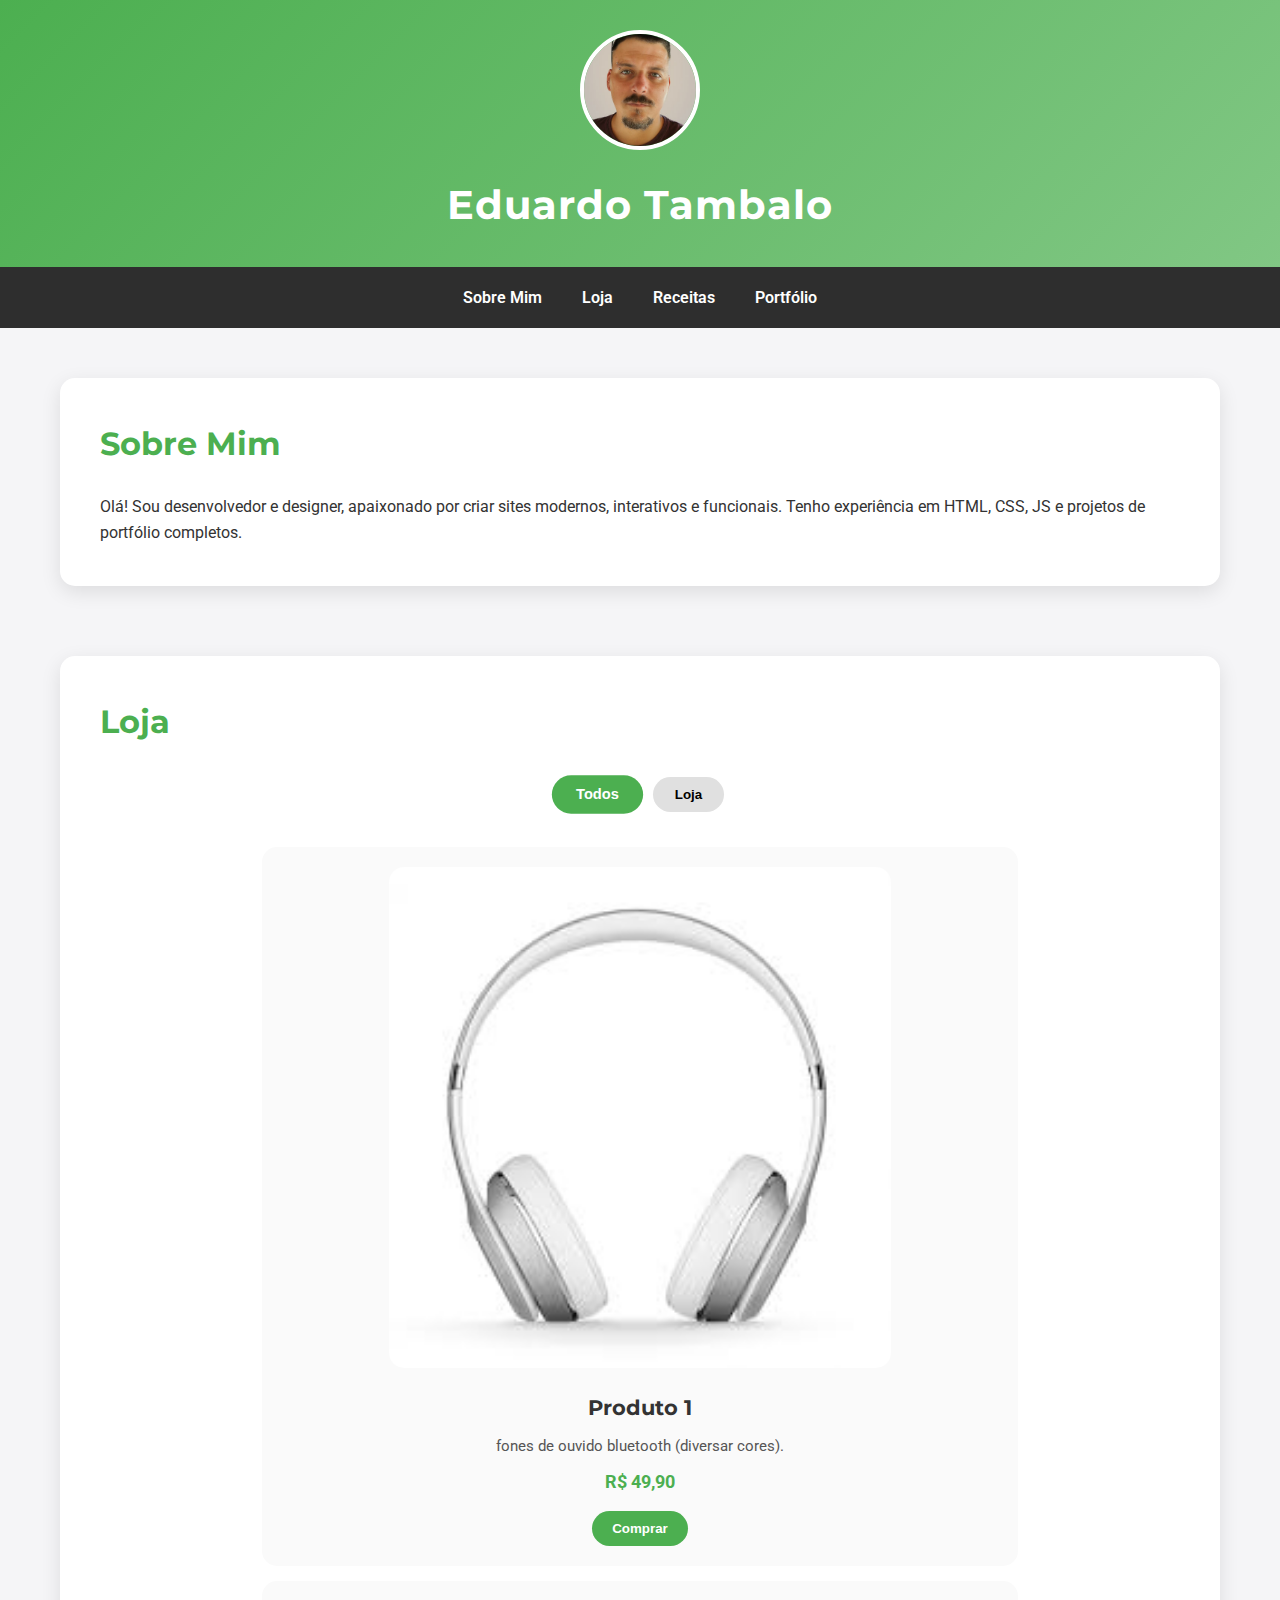
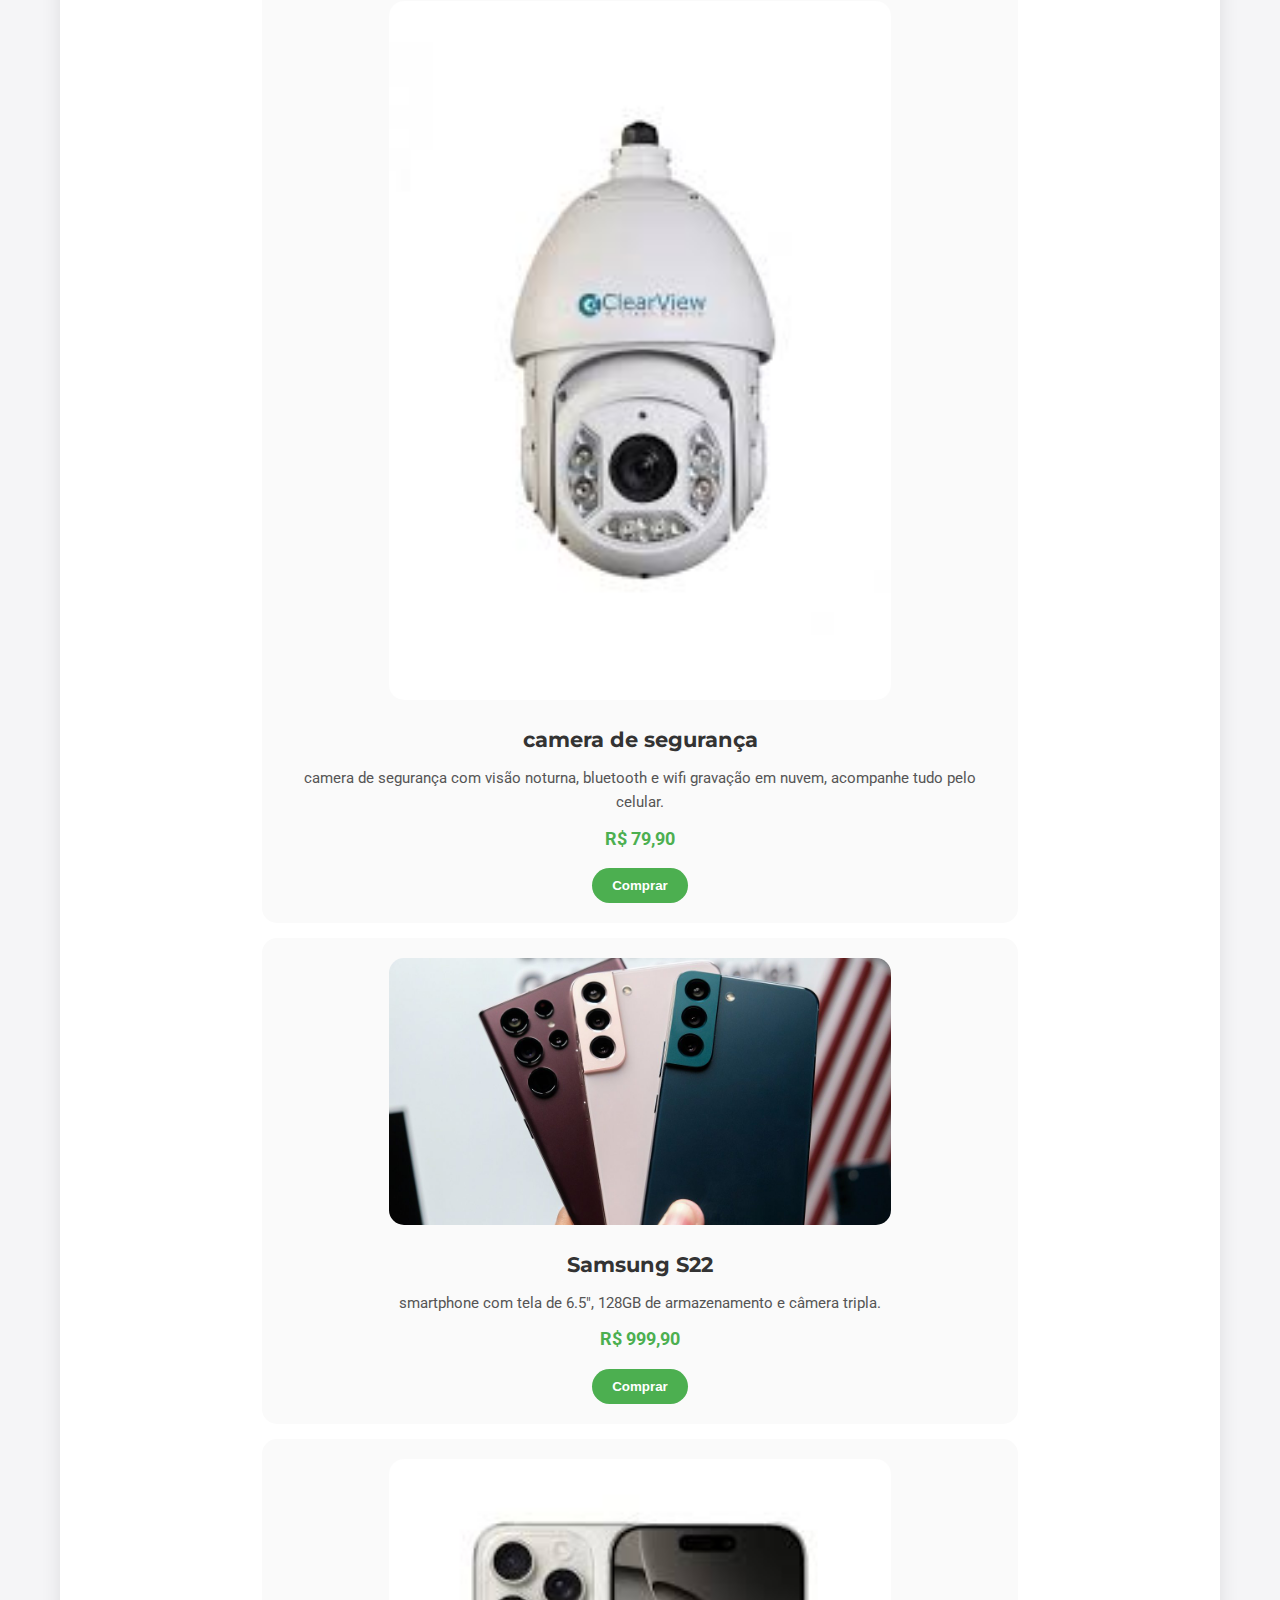
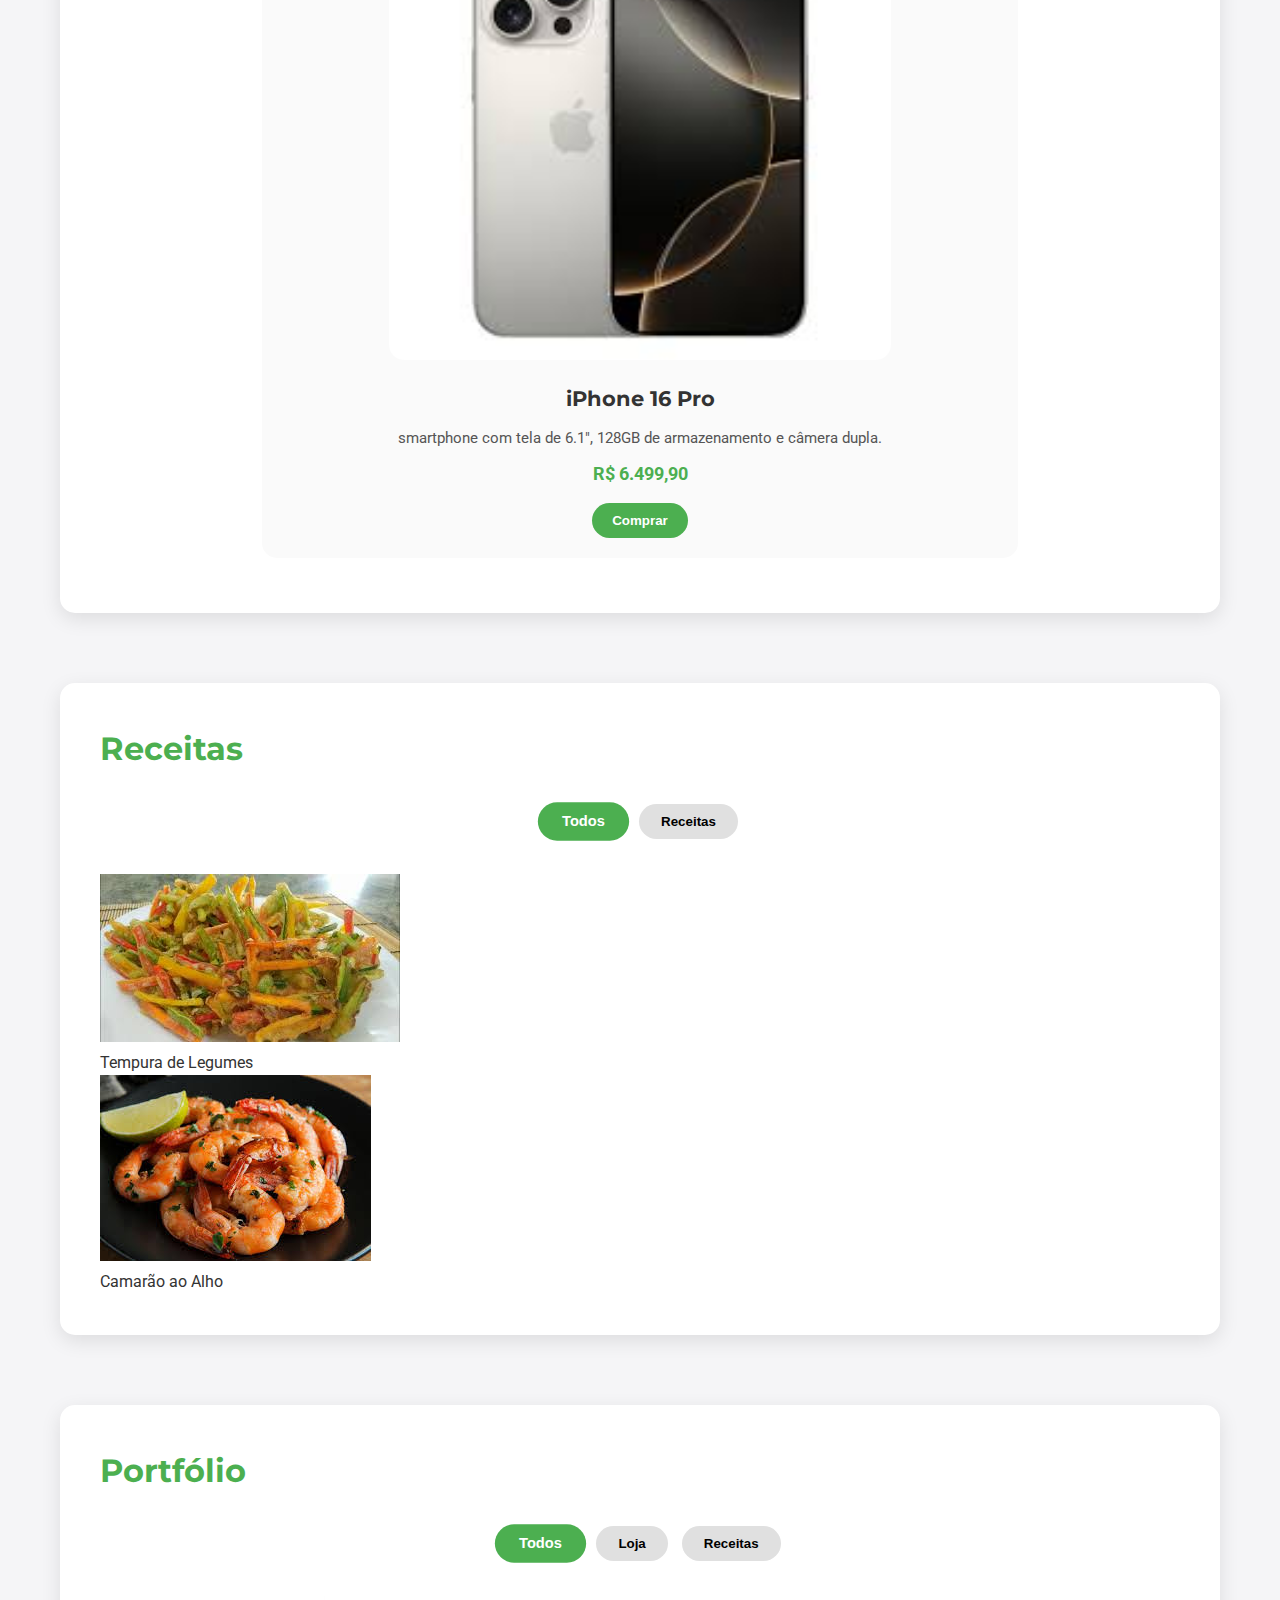
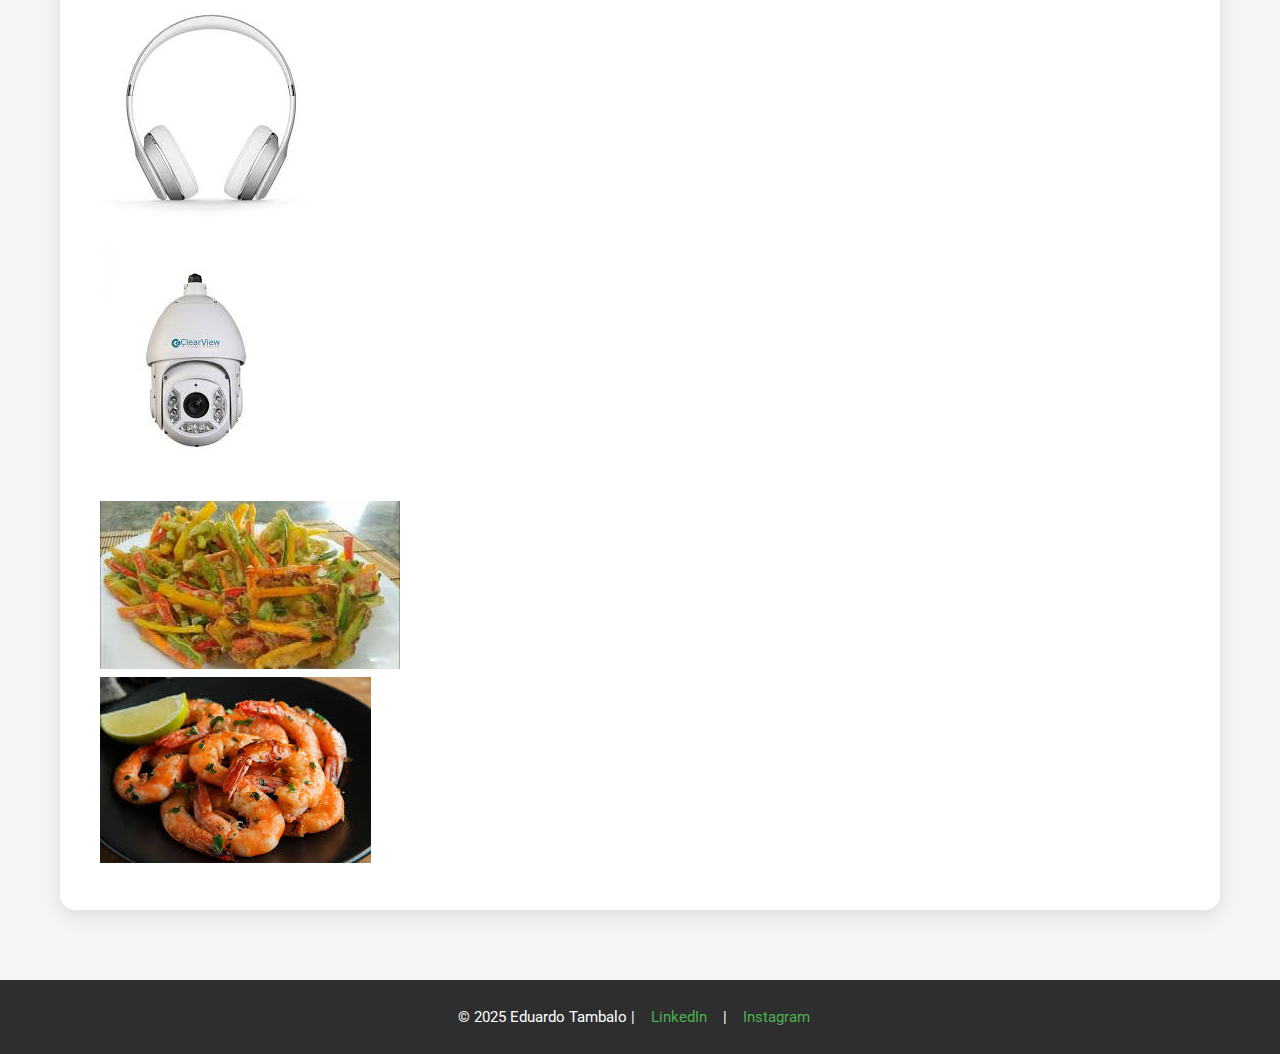
<file: index.html>
<!DOCTYPE html>
<html lang="pt-BR">
<head>
    <meta charset="UTF-8">
    <meta name="viewport" content="width=device-width, initial-scale=1.0">
    <title>Portfólio Eduardo Tambalo</title>
    <link rel="stylesheet" href="style.css">
    <link rel="icon" href="imagens/icon.ico" type="image/png">
</head>
<body>

<!-- ===================== HEADER ===================== -->
<header>
    <img src="imagens/minha.foto.jpg" alt="Foto Eduardo Tambalo">
    <h1>Eduardo Tambalo</h1>
</header>

<!-- ===================== NAV ===================== -->
<nav>
    <button class="nav-toggle">☰</button>
    <ul>
        <li><a href="sobre.html">Sobre Mim</a></li>
        <li><a href="#loja">Loja</a></li>
        <li><a href="#receitas">Receitas</a></li>
        <li><a href="#portfolio">Portfólio</a></li>
    </ul>
</nav>

<!-- ===================== MAIN ===================== -->
<main>

    <!-- SOBRE MIM -->
    <section id="sobre">
        <h2>Sobre Mim</h2>
        <p>Olá! Sou desenvolvedor e designer, apaixonado por criar sites modernos, interativos e funcionais. Tenho experiência em HTML, CSS, JS e projetos de portfólio completos.</p>
    </section>

    <!-- LOJA -->
<section id="loja">
    <h2>Loja</h2>
    <div class="filters">
        <button class="filter-btn active" data-filter="all">Todos</button>
        <button class="filter-btn" data-filter="loja">Loja</button>
    </div>

    <div class="loja-grid portfolio-grid">
        <div class="loja-item portfolio-item" data-category="loja">
            <img src="imagens/produto1.jfif " alt="Produto 1">
            <h3>Produto 1</h3>
            <p>fones de ouvido bluetooth (diversar cores).</p>
            <p class="preco">R$ 49,90</p>
            <button class="btn-loja">Comprar</button>
        </div>

        <div class="loja-item portfolio-item" data-category="loja">
            <img src="imagens/produto2.jfif" alt="Produto 2">
            <h3>camera de segurança</h3>
            <p>camera de segurança com visão noturna, bluetooth e wifi gravação em nuvem, acompanhe tudo pelo celular.</p>
            <p class="preco">R$ 79,90</p>
            <button class="btn-loja">Comprar</button>
        </div>

        <div class="loja-item portfolio-item" data-category="loja">
            <img src="imagens/celular1.jpg" alt="Produto 3">
            <h3>Samsung S22</h3>
            <p>smartphone com tela de 6.5", 128GB de armazenamento e câmera tripla.</p>
            <p class="preco">R$ 999,90</p>
            <button class="btn-loja">Comprar</button>
        </div>

        <div class="loja-item portfolio-item" data-category="loja">
            <img src="imagens/celular2.jfif" alt="Produto 4">
            <h3>iPhone 16 Pro</h3>
            <p>smartphone com tela de 6.1", 128GB de armazenamento e câmera dupla.</p>
            <p class="preco">R$ 6.499,90</p>
            <button class="btn-loja">Comprar</button>


        <!-- Adicione mais produtos seguindo o mesmo modelo -->
    </div>
</section>

    <!-- RECEITAS -->
    <section id="receitas">
        <h2>Receitas</h2>
        <div class="filters">
            <button class="filter-btn active" data-filter="all">Todos</button>
            <button class="filter-btn" data-filter="receitas">Receitas</button>
        </div>
        <div class="portfolio-grid receitas-list">
            <div class="portfolio-item" data-category="receitas">
                <img src="imagens/tempura.jfif" alt="Receita 1">
                <p>Tempura de Legumes</p>
            </div>
            <div class="portfolio-item" data-category="receitas">
                <img src="imagens/receita2.jfif" alt="Receita 2">
                <p>Camarão ao Alho</p>
            </div>
        </div>
    </section>

    <!-- PORTFÓLIO -->
    <section id="portfolio">
        <h2>Portfólio</h2>
        <div class="filters">
            <button class="filter-btn active" data-filter="all">Todos</button>
            <button class="filter-btn" data-filter="loja">Loja</button>
            <button class="filter-btn" data-filter="receitas">Receitas</button>
        </div>
        <div class="portfolio-grid">
            <div class="portfolio-item" data-category="loja">
                <img src="imagens/produto1.jfif" alt="Produto 1">
            </div>
            <div class="portfolio-item" data-category="loja">
                <img src="imagens/produto2.jfif" alt="Produto 2">
            </div>
            <div class="portfolio-item" data-category="receitas">
                <img src="imagens/tempura.jfif" alt="Receita 1">
            </div>
            <div class="portfolio-item" data-category="receitas">
                <img src="imagens/receita2.jfif" alt="Receita 2">
            </div>
        </div>
    </section>

</main>

<!-- ===================== FOOTER ===================== -->
<footer>
    <p>© 2025 Eduardo Tambalo | 
        <a href="https://www.linkedin.com/in/eduardo-tambalo-70b6471b2?utm_source=share&utm_campaign=share_via&utm_content=profile&utm_medium=android_app" target="_blank">LinkedIn</a> | 
        <a href="https://www.instagram.com/tambalo95oficial?igsh=MTdobXc4Zm4yc3BhZA==" target="_blank">Instagram</a>
    </p>
</footer>

<script src="script.js"></script>
</body>
</html>
</file>
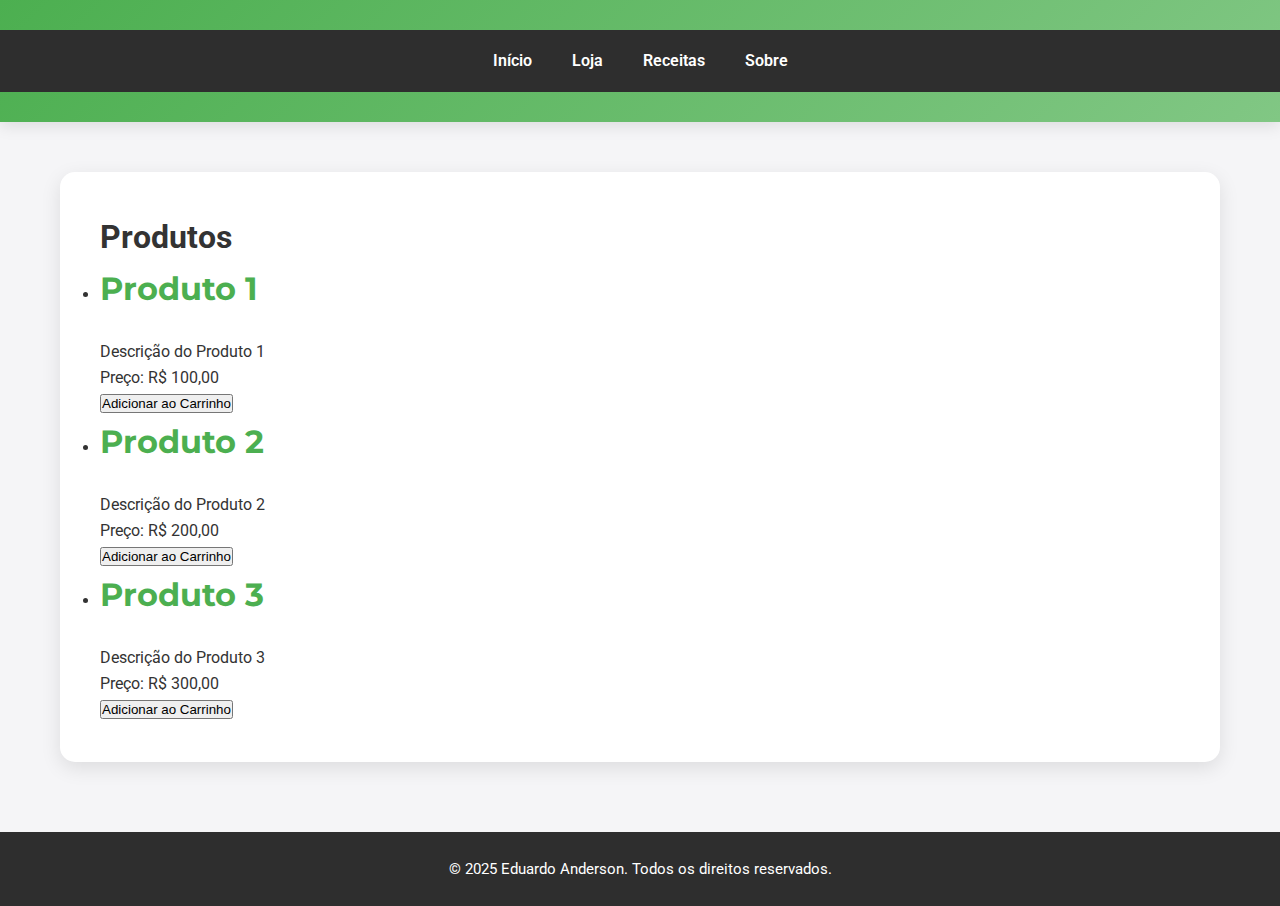
<file: loja.html>
<!DOCTYPE html>
<html lang="pt-BR">
<head>
  <meta charset="UTF-8">
  <meta name="viewport" content="width=device-width, initial-scale=1.0">
  <title>Loja - Eduardo Anderson</title>
  <link rel="icon" type="image/x-icon" href="imagens/icon.ico">
  <link rel="stylesheet" href="style.css">
</head>

<body>
  <header>
    <nav>
      <ul>
        <li><a href="index.html">Início</a></li>
        <li><a href="loja.html" class="ativo">Loja</a></li>
        <li><a href="receitas.html">Receitas</a></li>
        <li><a href="sobre.html">Sobre</a></li>
      </ul>
    </nav>
  </header>

  <main>
    <section id="produtos">
      <h1>Produtos</h1>
      <ul>
        <li>
          <h2>Produto 1</h2>
          <p>Descrição do Produto 1</p>
          <p>Preço: R$ 100,00</p>
          <button>Adicionar ao Carrinho</button>
        </li>
        <li>
          <h2>Produto 2</h2>
          <p>Descrição do Produto 2</p>
          <p>Preço: R$ 200,00</p>
          <button>Adicionar ao Carrinho</button>
        </li>
        <li>
          <h2>Produto 3</h2>
          <p>Descrição do Produto 3</p>
          <p>Preço: R$ 300,00</p>
          <button>Adicionar ao Carrinho</button>
        </li>
      </ul>
    </section>
  </main>

  <footer>
    <p>&copy; 2025 Eduardo Anderson. Todos os direitos reservados.</p>
  </footer>
</body>
</html>
</file>
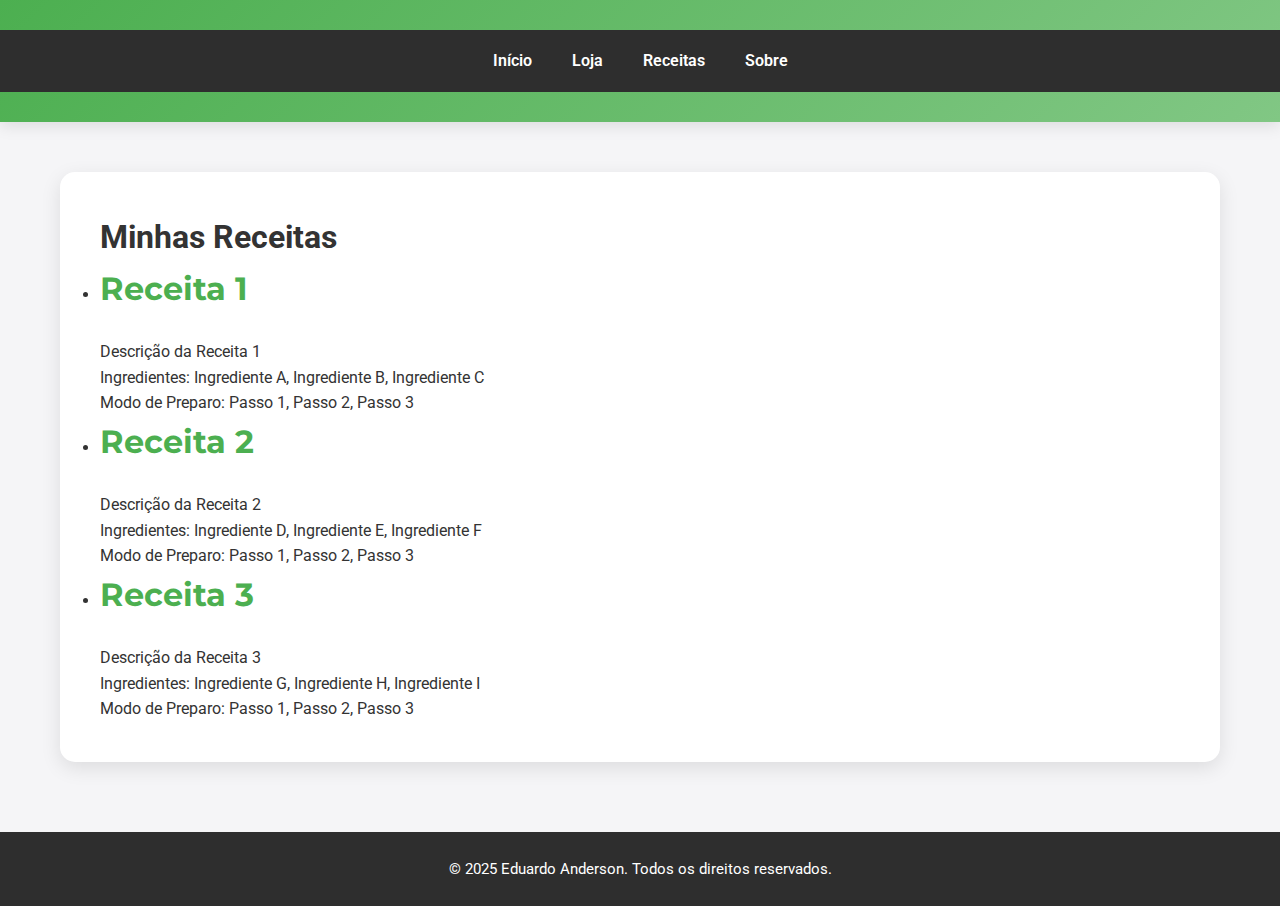
<file: receitas.html>
<!DOCTYPE html>
<html lang="pt-BR">
<head>
  <meta charset="UTF-8">
  <meta name="viewport" content="width=device-width, initial-scale=1.0">
  <title>Receitas - Eduardo Anderson</title>
  <link rel="icon" type="image/x-icon" href="imagens/icon.ico">
  <link rel="stylesheet" href="style.css">
</head>

<body>
  <header>
    <nav>
      <ul>
        <li><a href="index.html">Início</a></li>
        <li><a href="loja.html">Loja</a></li>
        <li><a href="receitas.html" class="ativo">Receitas</a></li>
        <li><a href="sobre.html">Sobre</a></li>
      </ul>
    </nav>
  </header>

  <main>
    <section id="receitas">
      <h1>Minhas Receitas</h1>
      <ul>
        <li>
          <h2>Receita 1</h2>
          <p>Descrição da Receita 1</p>
          <p>Ingredientes: Ingrediente A, Ingrediente B, Ingrediente C</p>
          <p>Modo de Preparo: Passo 1, Passo 2, Passo 3</p>
        </li>
        <li>
          <h2>Receita 2</h2>
          <p>Descrição da Receita 2</p>
          <p>Ingredientes: Ingrediente D, Ingrediente E, Ingrediente F</p>
          <p>Modo de Preparo: Passo 1, Passo 2, Passo 3</p>
        </li>
        <li>
          <h2>Receita 3</h2>
          <p>Descrição da Receita 3</p>
          <p>Ingredientes: Ingrediente G, Ingrediente H, Ingrediente I</p>
          <p>Modo de Preparo: Passo 1, Passo 2, Passo 3</p>
        </li>
      </ul>
    </section>
  </main>

  <footer>
    <p>&copy; 2025 Eduardo Anderson. Todos os direitos reservados.</p>
  </footer>
</body>
</html>
</file>
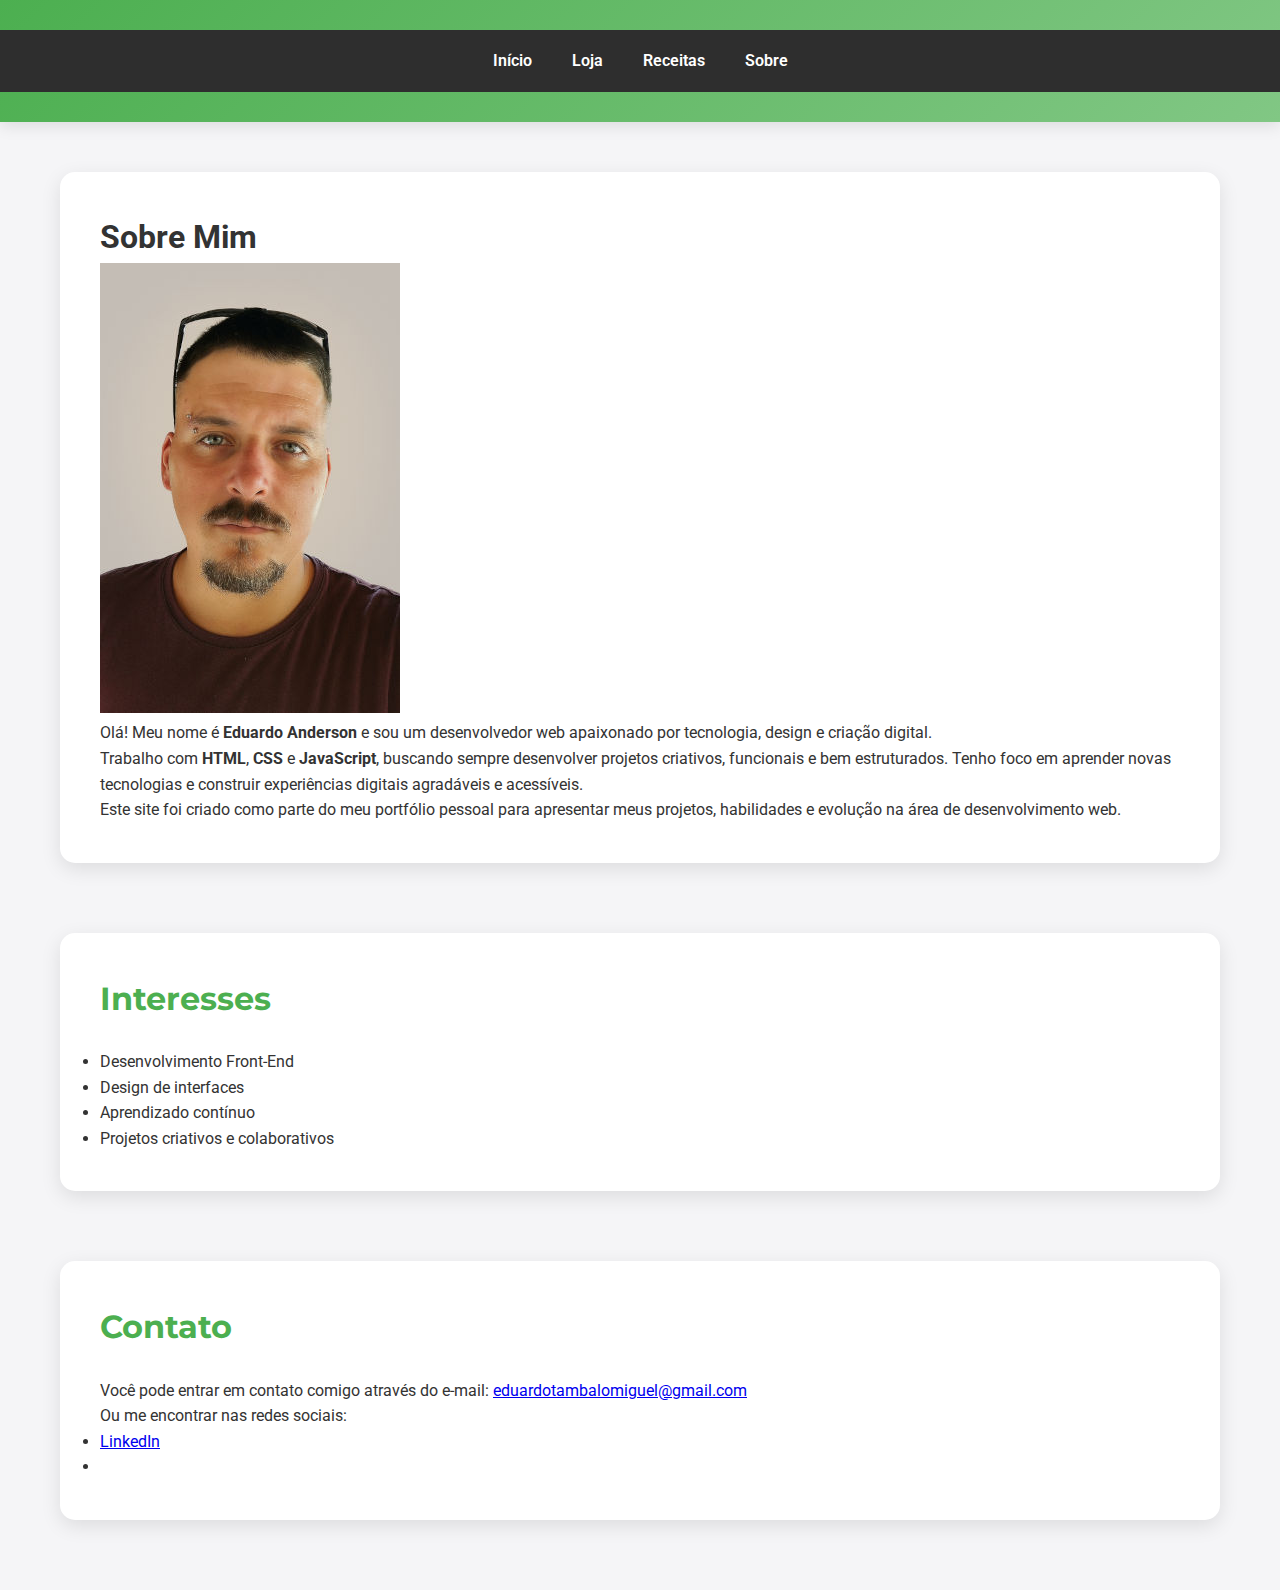
<file: sobre.html>
<!DOCTYPE html>
<html lang="pt-BR">
<head>
  <meta charset="UTF-8">
  <meta name="viewport" content="width=device-width, initial-scale=1.0">
  <title>Sobre - Eduardo Anderson</title>
  <link rel="icon" type="image/x-icon" href="imagens/icon.ico">
  <link rel="stylesheet" href="style.css">
</head>

<body>
  <header>
    <nav>
      <ul>
        <li><a href="index.html">Início</a></li>
        <li><a href="loja.html">Loja</a></li>
        <li><a href="receitas.html">Receitas</a></li>
        <li><a href="sobre.html" class="ativo">Sobre</a></li>
      </ul>
    </nav>
  </header>

  <main>
    <section id="sobre">
      <h1>Sobre Mim</h1>

      <figure>
        <img src="imagens/minha.foto.jpg" alt="Foto de Eduardo Anderson">
      </figure>

      <p>Olá! Meu nome é <strong>Eduardo Anderson</strong> e sou um desenvolvedor web apaixonado por tecnologia, design e criação digital.</p>
      <p>Trabalho com <strong>HTML</strong>, <strong>CSS</strong> e <strong>JavaScript</strong>, buscando sempre desenvolver projetos criativos, funcionais e bem estruturados. Tenho foco em aprender novas tecnologias e construir experiências digitais agradáveis e acessíveis.</p>
      <p>Este site foi criado como parte do meu portfólio pessoal para apresentar meus projetos, habilidades e evolução na área de desenvolvimento web.</p>
    </section>

    <section id="interesses">
      <h2>Interesses</h2>
      <ul>
        <li>Desenvolvimento Front-End</li>
        <li>Design de interfaces</li>
        <li>Aprendizado contínuo</li>
        <li>Projetos criativos e colaborativos</li>
      </ul>
    </section>

    <section id="contato">
      <h2>Contato</h2>
      <p>Você pode entrar em contato comigo através do e-mail:
        <a href="mailto:eduardo.tambalomiguel@gmail.com">eduardotambalomiguel@gmail.com</a>
      </p>
      <p>Ou me encontrar nas redes sociais:</p>
      <ul>
        <li><a href="https://www.linkedin.com/in/eduardo-anderson">LinkedIn</a></li>
        <li><a href="https://github.com/eduardo-anderson
</file>
<file: style.css>
/* ===================== IMPORTANDO FONTES ===================== */
@import url('https://fonts.googleapis.com/css2?family=Roboto:wght@400;700&family=Montserrat:wght@600&display=swap');

/* ===================== RESET BÁSICO ===================== */
* {
    margin: 0;
    padding: 0;
    box-sizing: border-box;
}

body {
    font-family: 'Roboto', sans-serif;
    line-height: 1.6;
    background-color: #f5f5f7;
    color: #333;
}

/* ===================== HEADER ===================== */
header {
    background: linear-gradient(135deg, #4CAF50, #81C784);
    color: white;
    padding: 30px 0;
    text-align: center;
    box-shadow: 0 4px 15px rgba(0,0,0,0.1);
}

header img {
    width: 120px;
    height: 120px;
    border-radius: 50%;
    object-fit: cover;
    margin-bottom: 15px;
    border: 4px solid white;
}

header h1 {
    font-family: 'Montserrat', sans-serif;
    font-size: 2.5rem;
    letter-spacing: 1px;
    animation: fadeInDown 1s ease;
}

/* ===================== NAV ===================== */
nav {
    background-color: #2e2e2e;
    position: relative;
    z-index: 10;
}

nav ul {
    display: flex;
    justify-content: center;
    list-style: none;
    transition: max-height 0.3s ease;
}

nav ul li {
    margin: 0 20px;
}

nav ul li a {
    display: block;
    color: white;
    text-decoration: none;
    padding: 18px 0;
    font-weight: 600;
    transition: color 0.3s;
}

nav ul li a:hover {
    color: #4CAF50;
    transform: scale(1.05);
}

/* ===================== MENU MOBILE ===================== */
.nav-toggle {
    display: none;
    position: absolute;
    top: 18px;
    right: 25px;
    font-size: 2rem;
    background: none;
    border: none;
    color: white;
    cursor: pointer;
    z-index: 1000;
    transition: color 0.3s;
}

.nav-toggle.active {
    color: #4CAF50;
}

@media (max-width: 768px) {
    nav ul {
        flex-direction: column;
        max-height: 0;
        overflow: hidden;
    }
    nav ul.show {
        max-height: 500px;
    }
    .nav-toggle {
        display: block;
    }
}

/* ===================== MAIN ===================== */
main {
    max-width: 1200px;
    margin: 50px auto;
    padding: 0 20px;
    animation: fadeIn 1s ease;
}

section {
    margin-bottom: 70px;
    padding: 40px;
    background-color: white;
    border-radius: 15px;
    box-shadow: 0 6px 20px rgba(0,0,0,0.1);
    transition: transform 0.3s, box-shadow 0.3s;
}

section:hover {
    transform: translateY(-5px);
    box-shadow: 0 10px 25px rgba(0,0,0,0.15);
}

section h2 {
    font-family: 'Montserrat', sans-serif;
    font-size: 2rem;
    margin-bottom: 25px;
    color: #4CAF50;
}

/* ===================== FILTROS ===================== */
.filters {
    text-align: center;
    margin-bottom: 30px;
}

.filter-btn {
    background-color: #e0e0e0;
    border: none;
    padding: 10px 22px;
    margin: 5px;
    cursor: pointer;
    border-radius: 25px;
    font-weight: 600;
    transition: all 0.3s;
}

.filter-btn:hover {
    background-color: #4CAF50;
    color: white;
}

.filter-btn.active {
    background-color: #4CAF50;
    color: white;
    transform: scale(1.1);
}

.loja-item {
    width: 70%;
    margin: 15px auto;
    display: block;
    flex-direction: column;
    justify-content: space-between;
    overflow: hidden;
    border-radius: 15px;
    background-color: #fafafa;
    text-align: center;
    padding: 20px;
    cursor: pointer;
    transition: transform 0.3s, box-shadow 0.3s;
}

.loja-item img {
    width: 70%;
    border-radius: 15px;
    margin-bottom: 15px;
    transition: transform 0.4s, filter 0.4s;
}

.loja-item:hover img {
    transform: scale(1.08);
    filter: brightness(1.1);
}

.loja-item h3 {
    font-family: 'Montserrat', sans-serif;
    font-size: 1.3rem;
    color: #333;
    margin-bottom: 10px;
}

.loja-item p {
    font-size: 0.95rem;
    color: #555;
    margin-bottom: 10px;
}

.loja-item .preco {
    font-weight: bold;
    color: #4CAF50;
    font-size: 1.1rem;
    margin-bottom: 15px;
}

.btn-loja {
    background-color: #4CAF50;
    color: white;
    border: none;
    padding: 10px 20px;
    border-radius: 25px;
    cursor: pointer;
    font-weight: 600;
    transition: all 0.3s;
}

.btn-loja:hover {
    background-color: #81C784;
    transform: scale(1.05);
}

/* ===================== LIGHTBOX ===================== */
.lightbox {
    position: fixed;
    top:0;
    left:0;
    width: 100%;
    height: 100%;
    background-color: rgba(0,0,0,0.85);
    display: flex;
    justify-content: center;
    align-items: center;
    z-index: 2000;
    animation: fadeIn 0.3s ease;
}

.lightbox-content {
    position: relative;
    max-width: 90%;
    max-height: 90%;
}

.lightbox-content img {
    width: 100%;
    height: auto;
    border-radius: 15px;
    box-shadow: 0 6px 20px rgba(0,0,0,0.4);
}

.lightbox .close {
    position: absolute;
    top: -20px;
    right: -20px;
    font-size: 2.5rem;
    color: white;
    cursor: pointer;
}

/* ===================== RECEITAS ===================== */
.receitas-list {
    list-style: disc inside;
}

.receitas-list li {
    margin-bottom: 12px;
}

/* ===================== FOOTER ===================== */
footer {
    background-color: #2e2e2e;
    color: white;
    text-align: center;
    padding: 25px 0;
    margin-top: 50px;
    font-size: 0.95rem;
}

footer a {
    color: #4CAF50;
    text-decoration: none;
    margin: 0 12px;
    transition: all 0.3s;
}

footer a:hover {
    text-decoration: underline;
    color: #81C784;
}

/* ===================== ANIMAÇÕES ===================== */
@keyframes fadeIn {
    from {opacity: 0;}
    to {opacity: 1;}
}

@keyframes fadeInDown {
    from {opacity:0; transform: translateY(-30px);}
    to {opacity:1; transform: translateY(0);}
}

/* ===================== RESPONSIVO ===================== */
@media (max-width: 768px) {
    nav ul li {
        margin: 10px 0;
    }
}
</file>
